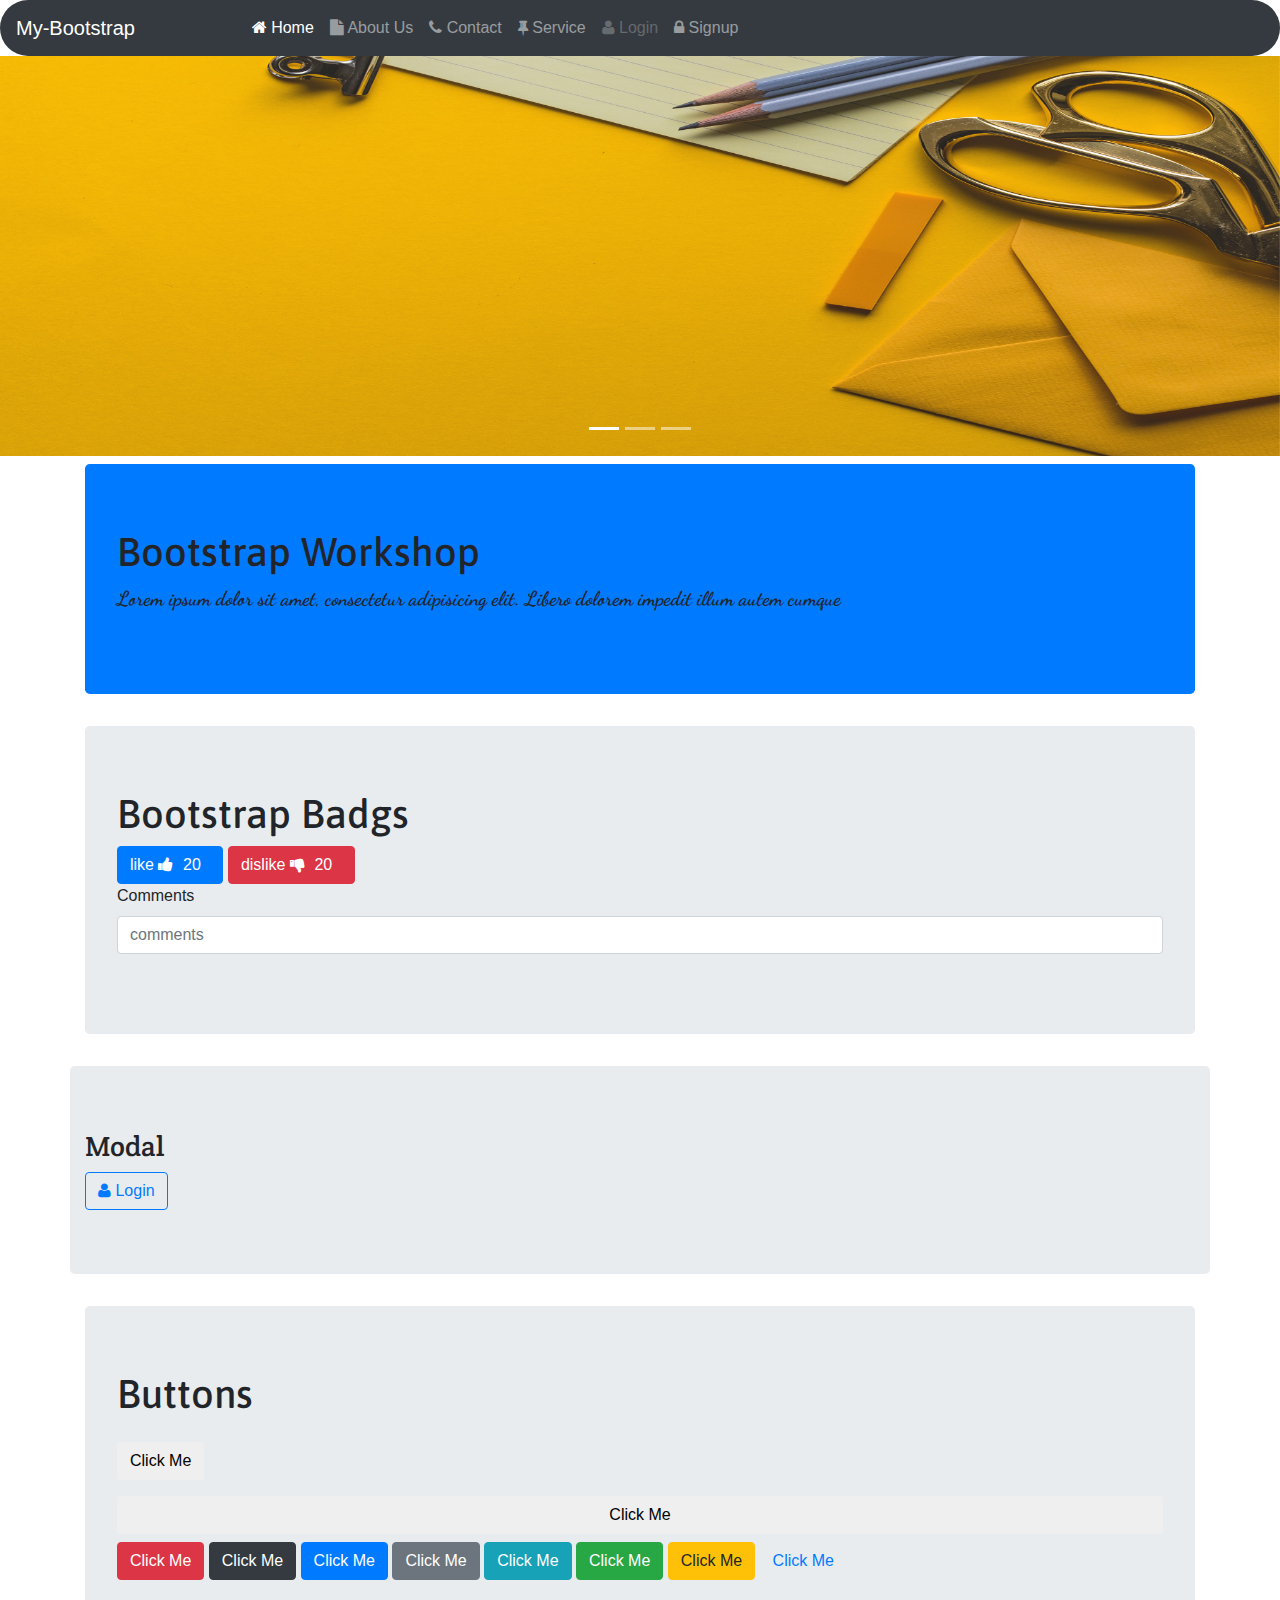
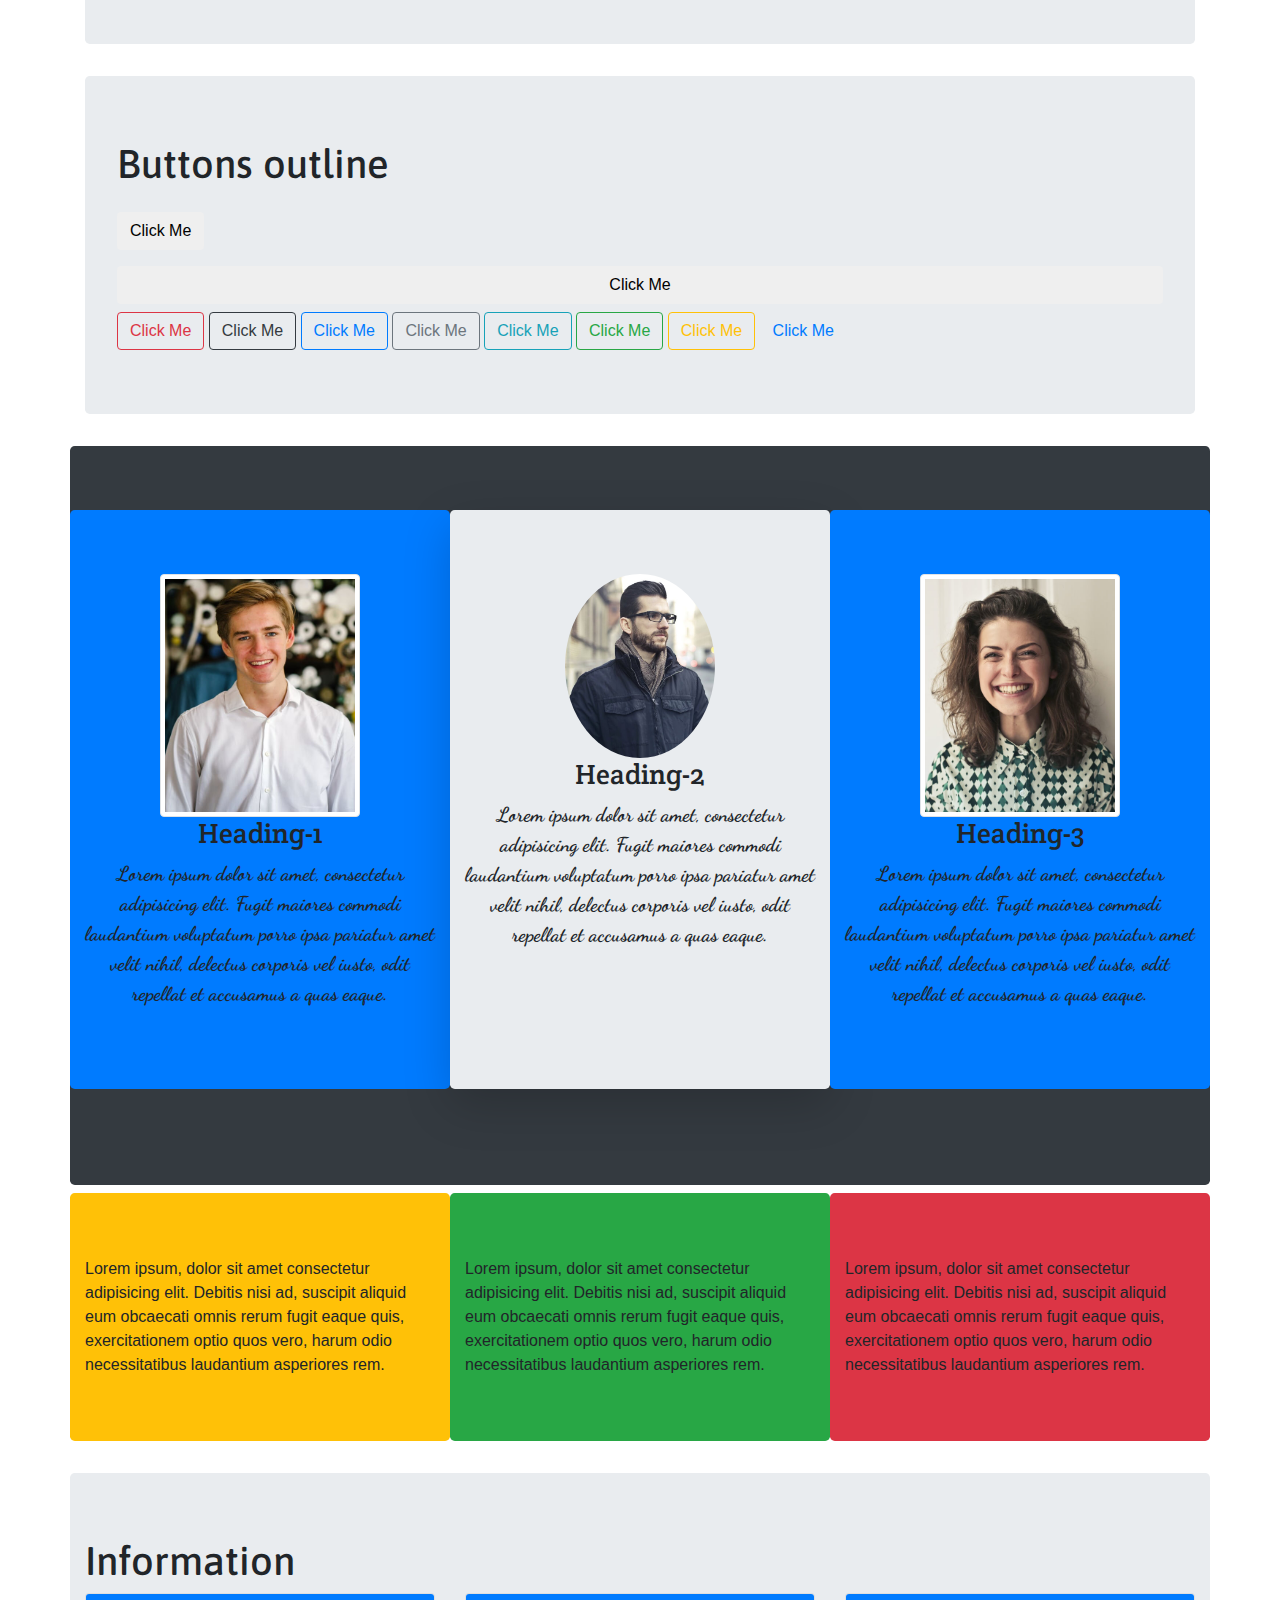
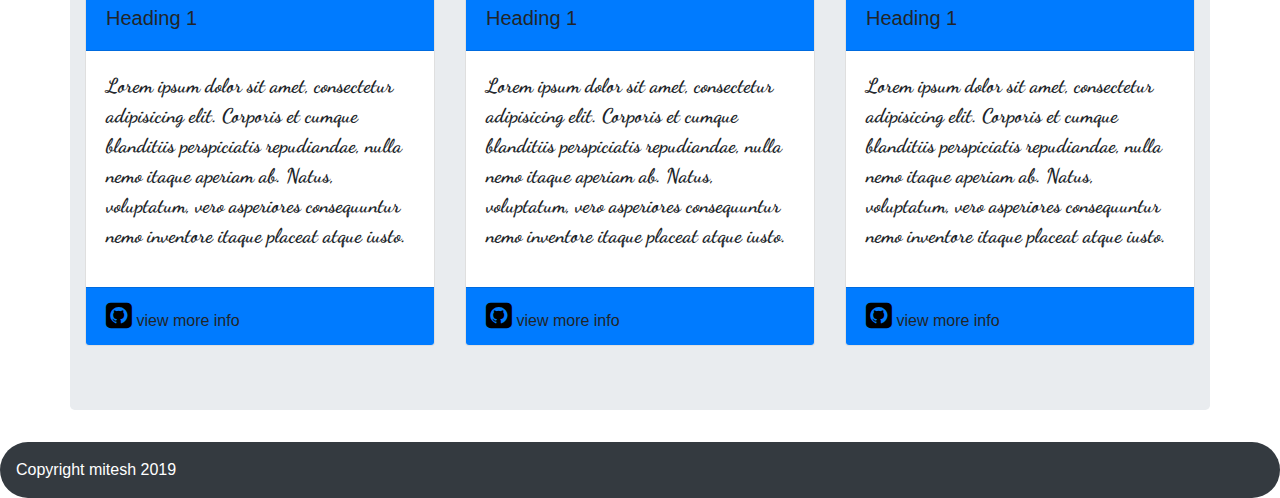
<file: Bootstrap/index.html>
<!DOCTYPE html>
<html>
<head>
	<meta charset="utf-8">
	<meta content="width=device-width, initial-scale=1.0" name="viewport">
	<title>MyWeb Template</title>
	
	
	<script src="lib/bootstrap/js/jquery.js"></script>	
	
	<link rel="stylesheet"  href="lib/bootstrap/css/bootstrap.min.css">
	<link rel="stylesheet"  href="lib/bootstrap/css/bootstrap-grid.min.css">
	<link rel="stylesheet"  href="lib/bootstrap/css/bootstrap-reboot.min.css">	
	<link rel="stylesheet" href="lib/font-awesome/css/font-awesome.min.css">
	<link rel="stylesheet" href="css/style.css">
	<link href="https://fonts.googleapis.com/css?family=Asap|Crete+Round|Dancing+Script|Montserrat" rel="stylesheet">

</head>
	
	
</head>
<body>

	
	<nav class="navbar navbar-expand-md bg-dark navbar-dark sticky-top">
  <!-- Brand -->
  <a class="navbar-brand" href="#">My-Bootstrap</a>
		
		 <!-- Toggler/collapsibe Button -->
  <button class="navbar-toggler" type="button" data-toggle="collapse" data-target="#collapsibleNavbar">
    <i class="fa fa-ellipsis-v"></i>
  </button>
		<!-- Navbar links -->
  <div class="collapse navbar-collapse" id="collapsibleNavbar">
		<ul class="navbar-nav offset-1 ">
			<li class="nav-item"> <a href="#" class="nav-link active"><i class="fa fa-home"></i>
			Home</a> </li>
			<li class="nav-item"> <a href="./aboutus.html" class="nav-link"><i class="fa fa-file"></i>
			About Us</a> </li>
			<li class="nav-item"> <a href="#" class="nav-link"><i class="fa fa-phone"></i>
			Contact</a> </li>
			<li class="nav-item"> <a href="#" class="nav-link"><i class="fa fa-thumb-tack"></i>
			Service</a> </li>
			<li class="nav-item "> <a href="#" class="nav-link disabled "><i class="fa fa-user"></i>
			Login</a> </li>
			<li class="nav-item"> <a href="#" class="nav-link"><i class="fa fa-lock"></i>
			Signup</a> </li>
		</ul>
		</div>

	</nav>

<div class="carousel slide " id="demo" data-ride="carousel">
	<ul class="carousel-indicators">
		<li data-target="#demo" class="active" data-slide-to="0"></li>
		<li data-target="#demo"  data-slide-to="1"></li>
		<li data-target="#demo"  data-slide-to="2"></li>
	</ul>
	<div class="carousel-inner">
		<div class="carousel-item active">
			<img src="./img/bg1.jpg" alt="">
		</div>
		<div class="carousel-item ">
			<img src="./img/bg2.jpg" alt="">
		</div>
		<div class="carousel-item ">
			<img src="./img/bg3.jpg" alt="">
		</div>
		
	</div>
</div>
<div class="container">
	<div class="jumbotron bg-primary mt-2">
		<h1>Bootstrap Workshop</h1>
		<p>Lorem ipsum dolor sit amet, consectetur adipisicing elit. Libero dolorem impedit illum autem cumque</p>

	</div>

</div>
<div class="container">
	<div class="jumbotron  mt-2">
		<h1>Bootstrap Badgs</h1>
		<button class="btn btn-primary">like <i class="fa fa-thumbs-up">
		</i><span class="badge-default badge-pill  rounded ">20</span></button>
		
		<button class="btn btn-danger">dislike <i class="fa fa-thumbs-down">
		</i><span class="badge-default badge-pill ">20</span></button>

			<div class="form-group">
			    <label for="email">Comments</label>
			    <input type="email" class="form-control" id="comments" placeholder="comments">
			  </div>
			</div>

</div>

<div class="container jumbotron">
	<h3>Modal</h3>
	<button class="btn btn-outline-primary" data-toggle="modal" data-target="#myform">
		<i class="fa fa-user"></i> Login
	</button>

	<div id="myform" class="modal fade" role="dialog">
		<div class="modal-dialog">
			<div class="modal-content">
				<div class="modal-header">
					<h5>Login</h5>
					<button type="button" class="close" data-dismiss="modal">&times;</button>
				</div>
				<div class="modal-body">
					<form action="/action_page.php">
						  <div class="form-group">
						    <label for="email">Email address:</label>
						    <input type="email" class="form-control" id="email">
						  </div>
						  <div class="form-group">
						    <label for="pwd">Password:</label>
						    <input type="password" class="form-control" id="pwd">
						  </div>
						  <div class="form-group form-check">
						    <label class="form-check-label">
						      <input class="form-check-input" type="checkbox"> Remember me
						    </label>
						  </div>
 					</form>
				</div>
				<div class="modal-footer">
					<button type="button" class="btn btn-primary" data-dismiss="modal">Login</button>
				</div>
			</div>
			
		</div>
	</div>
</div>
<div class="container">
	<div class="jumbotron  mt-2">
		<h1 >Buttons</h1>
		<button class="btn mt-3">Click Me</button>
		<button class="btn btn-block mt-3 mb-2">Click Me</button>
		<button class="btn btn-danger ">Click Me</button>
		<button class="btn btn-dark">Click Me</button>
		<button class="btn btn-primary">Click Me</button>
		<button class="btn btn-secondary">Click Me</button>
		<button class="btn btn-info">Click Me</button>
		<button class="btn btn-success">Click Me</button>
		<button class="btn btn-warning">Click Me</button>
		<button class="btn btn-link">Click Me</button>
	</div>
	
</div>

<div class="container">
	<div class="jumbotron  mt-2">
		<h1 >Buttons outline</h1>
		<button class="btn mt-3">Click Me</button>
		<button class="btn btn-block mt-3 mb-2">Click Me</button>
		<button class="btn btn-outline-danger ">Click Me</button>
		<button class="btn btn-outline-dark">Click Me</button>
		<button class="btn btn-outline-primary">Click Me</button>
		<button class="btn btn-outline-secondary">Click Me</button>
		<button class="btn btn-outline-info">Click Me</button>
		<button class="btn btn-outline-success">Click Me</button>
		<button class="btn btn-outline-warning">Click Me</button>
		<button class="btn btn-link">Click Me</button>
	</div>
	
</div>

<div class="container jumbotron text-center bg-dark mb-2 ">
	<div class="row">
		<div class="col-sm-4 jumbotron bg-primary">
			<a href="#"><img src="img/1.jpg" height="100" width="200" alt="no" class="img-thumbnail"></a>
			<h3>Heading-1</h3>
			<p>Lorem ipsum dolor sit amet, consectetur adipisicing elit. Fugit maiores commodi laudantium voluptatum porro ipsa pariatur amet velit nihil, delectus corporis vel iusto, odit repellat et accusamus a quas eaque.</p>
		</div>
		<div class="col-sm-4  shadow-lg jumbotron">
			<a href="#"><img src="img/2.jpg" height="150" width="150" alt="no" class="rounded-circle img-fluid"></a>
			<h3 >Heading-2</h3>
			<p>Lorem ipsum dolor sit amet, consectetur adipisicing elit. Fugit maiores commodi laudantium voluptatum porro ipsa pariatur amet velit nihil, delectus corporis vel iusto, odit repellat et accusamus a quas eaque.</p>

		</div>
		<div class="col-sm-4 jumbotron bg-primary">
			<a href="#"><img src="img/3.jpg" height="100" width="200" alt="no" class="img-thumbnail"></a>
			<h3>Heading-3</h3>
			<p>Lorem ipsum dolor sit amet, consectetur adipisicing elit. Fugit maiores commodi laudantium voluptatum porro ipsa pariatur amet velit nihil, delectus corporis vel iusto, odit repellat et accusamus a quas eaque.</p>
		</div>
	</div>
</div>


	<div class="container mt">
		<div class="row">
				<div class="col-sm-4  bg-warning jumbotron">
						Lorem ipsum, dolor sit amet consectetur adipisicing elit. Debitis nisi ad, suscipit aliquid eum obcaecati omnis rerum fugit eaque quis, 
						exercitationem optio quos vero, harum odio necessitatibus laudantium asperiores rem.
				</div>
				<div class="col-sm-4 bg-success jumbotron">
						Lorem ipsum, dolor sit amet consectetur adipisicing elit. Debitis nisi ad, suscipit aliquid eum obcaecati omnis rerum fugit eaque quis, 
						exercitationem optio quos vero, harum odio necessitatibus laudantium asperiores rem.
				</div>
				<div class="col-sm-4 bg-danger jumbotron">
						Lorem ipsum, dolor sit amet consectetur adipisicing elit. Debitis nisi ad, suscipit aliquid eum obcaecati omnis rerum fugit eaque quis, 
						exercitationem optio quos vero, harum odio necessitatibus laudantium asperiores rem.
				</div>
			
		</div>
		
		
	</div>
<div class="container jumbotron">
	<h1>Information </h1>
	<div class="row">
		
		<div class="col-sm-4">
			<div class="card ">
				<div class="card-header bg-primary">
					<h5>Heading 1</h5>
				</div>
				<div class="card-body">
					<p>
						Lorem ipsum dolor sit amet, consectetur adipisicing elit. Corporis et cumque blanditiis perspiciatis repudiandae, nulla nemo itaque aperiam ab. Natus, voluptatum, vero asperiores consequuntur nemo inventore itaque placeat atque iusto.
					</p>
				</div>
				<div class="card-footer bg-primary">
					<a href="#">
						<i class="fa fa-github-square"></i>
					</a>
					view more info
				</div>
			</div>
		</div>

		<div class="col-sm-4">
			<div class="card">
				<div class="card-header bg-primary">
					<h5>Heading 1</h5>
				</div>
				<div class="card-body">
					<p>
						Lorem ipsum dolor sit amet, consectetur adipisicing elit. Corporis et cumque blanditiis perspiciatis repudiandae, nulla nemo itaque aperiam ab. Natus, voluptatum, vero asperiores consequuntur nemo inventore itaque placeat atque iusto.
					</p>
				</div>
				<div class="card-footer bg-primary">
					<a href="#">
						<i class="fa fa-github-square"></i>
					</a>
					view more info
				</div>
			</div>
		</div>

		<div class="col-sm-4">
			<div class="card">
				<div class="card-header bg-primary">
					<h5>Heading 1</h5>
				</div>
				<div class="card-body">
					<p>
						Lorem ipsum dolor sit amet, consectetur adipisicing elit. Corporis et cumque blanditiis perspiciatis repudiandae, nulla nemo itaque aperiam ab. Natus, voluptatum, vero asperiores consequuntur nemo inventore itaque placeat atque iusto.
					</p>
				</div>
				<div class="card-footer bg-primary">
					<a href="#">
						<i class="fa fa-github-square"></i>
					</a>
					view more info
				</div>
			</div>
		</div>
</div>
</div>

<div class="">
	
</div>

	<!---footer-->
	<nav class="navbar navbar-expand-md bg-dark navbar-dark mt-3 sticky-bottom" >
		<div class="navbar-text">
			<a href="#">Copyright mitesh 2019</a>
		</div>
	</nav>
	

	
	
	<script type="text/javascript" src="lib/bootstrap/js/bootstrap.min.js"></script>
	
	<script type="text/javascript" src="js/style.js"></script>

	

	
</body>
</html>
</file>
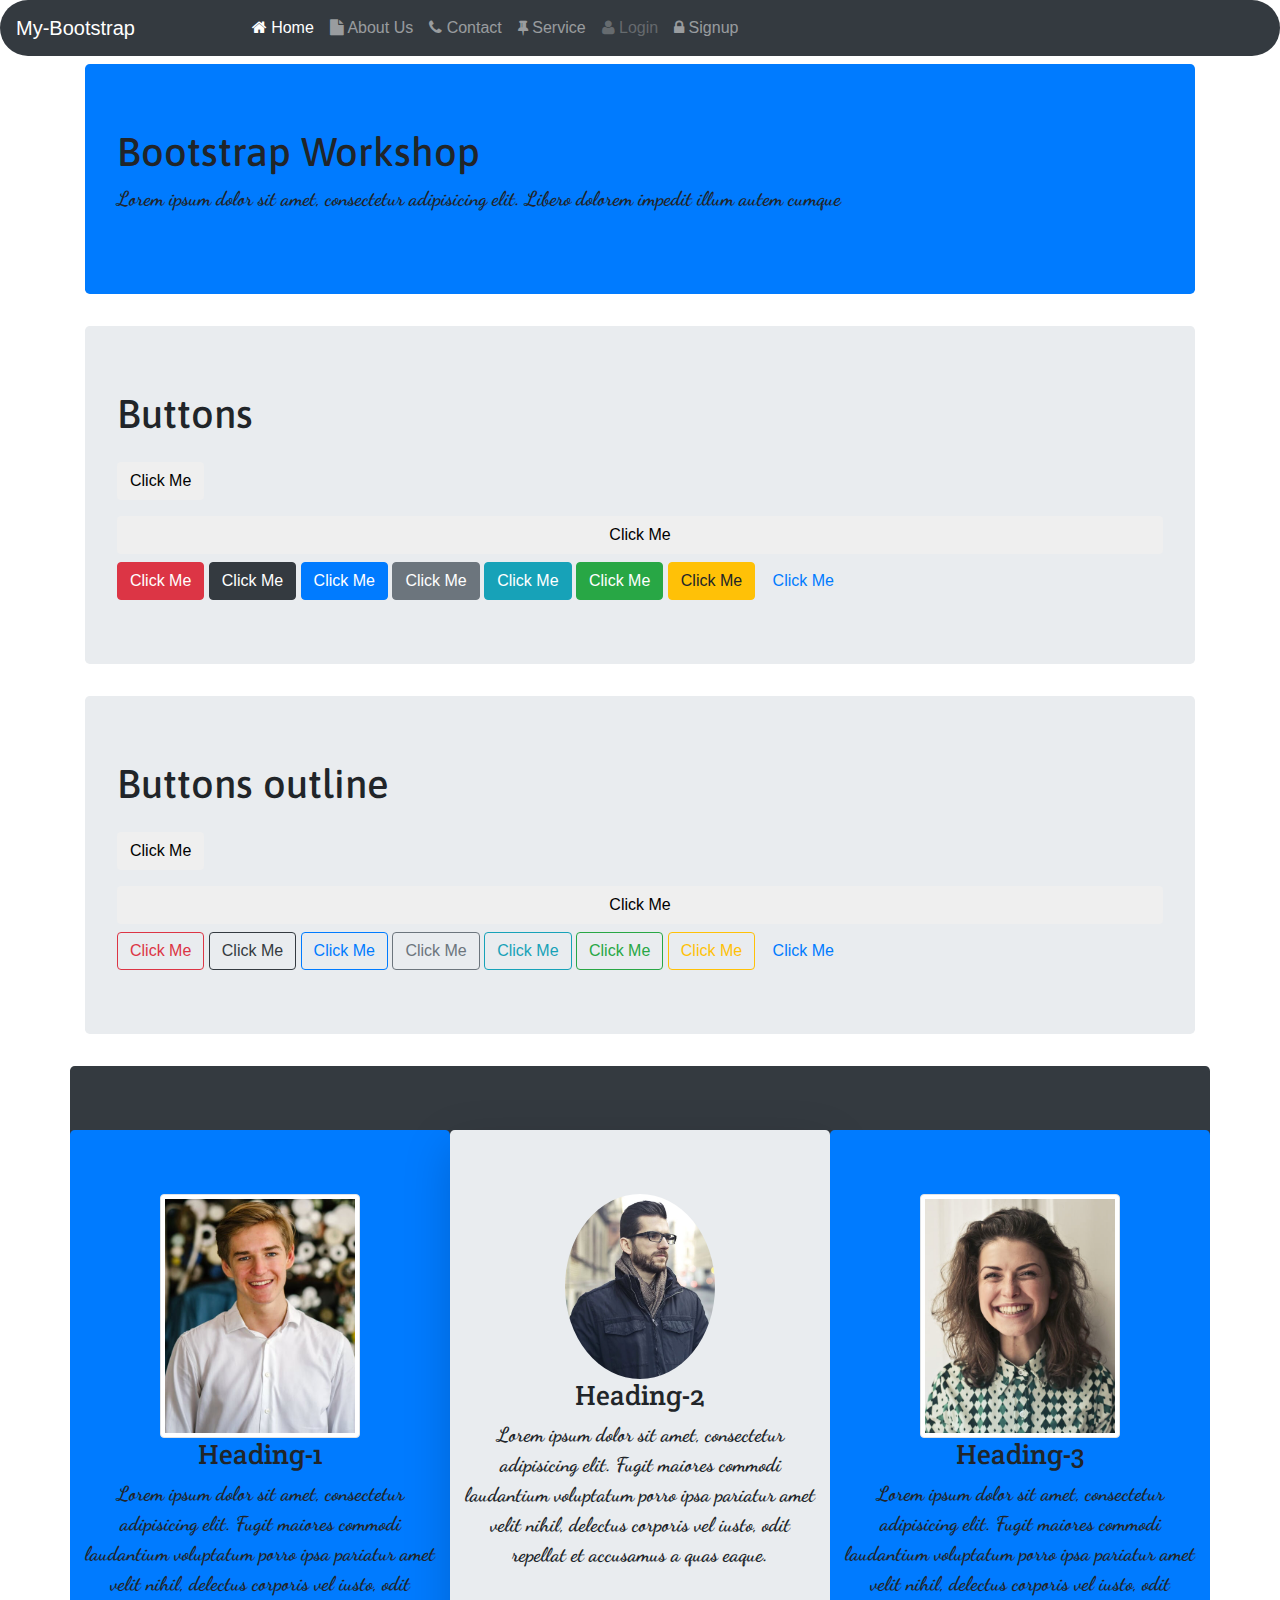
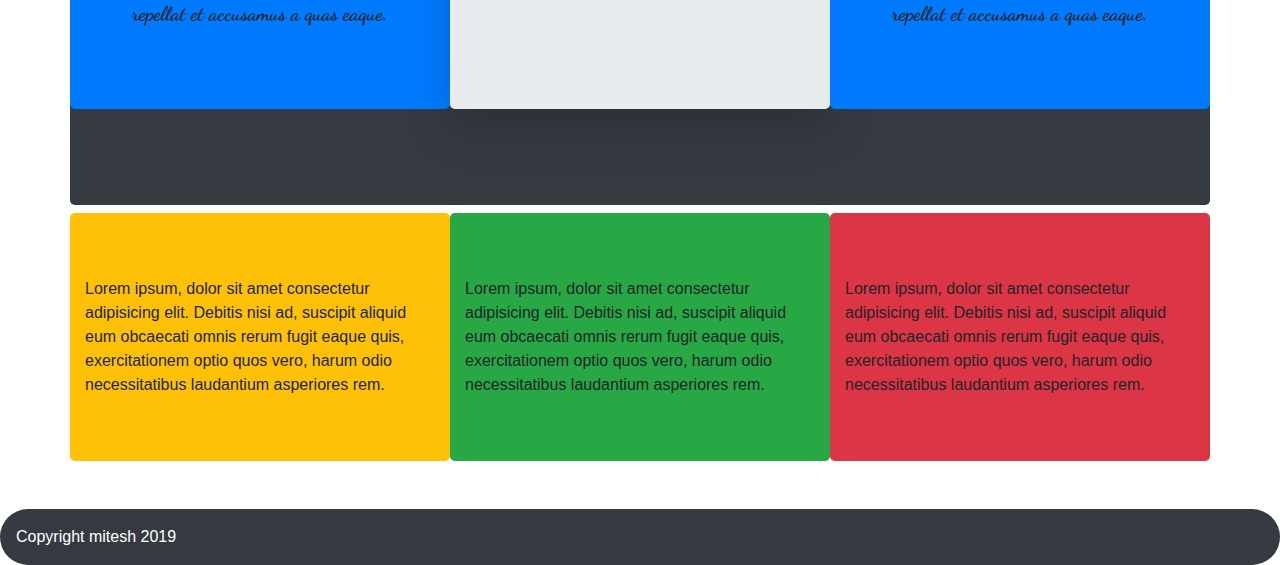
<file: Bootstrap/aboutus.html>
<!DOCTYPE html>
<html>
<head>
	<meta charset="utf-8">
	<meta content="width=device-width, initial-scale=1.0" name="viewport">
	<title>MyWeb Template</title>
	
	
	<script src="lib/bootstrap/js/jquery.js"></script>	
	
	<link rel="stylesheet"  href="lib/bootstrap/css/bootstrap.min.css">
	<link rel="stylesheet"  href="lib/bootstrap/css/bootstrap-grid.min.css">
	<link rel="stylesheet"  href="lib/bootstrap/css/bootstrap-reboot.min.css">	
	<link rel="stylesheet" href="lib/font-awesome/css/font-awesome.min.css">
	<link rel="stylesheet" href="css/style.css">
	<link href="https://fonts.googleapis.com/css?family=Asap|Crete+Round|Dancing+Script|Montserrat" rel="stylesheet">

</head>
	
	
</head>
<body>

	
	<nav class="navbar navbar-expand-md bg-dark navbar-dark sticky-top">
  <!-- Brand -->
  <a class="navbar-brand" href="#">My-Bootstrap</a>
		
		 <!-- Toggler/collapsibe Button -->
  <button class="navbar-toggler" type="button" data-toggle="collapse" data-target="#collapsibleNavbar">
    <i class="fa fa-ellipsis-v"></i>
  </button>
		<!-- Navbar links -->
  <div class="collapse navbar-collapse" id="collapsibleNavbar">
		<ul class="navbar-nav offset-1 ">
			<li class="nav-item"> <a href="#" class="nav-link active"><i class="fa fa-home"></i>
			Home</a> </li>
			<li class="nav-item"> <a href="./aboutus.html" class="nav-link"><i class="fa fa-file"></i>
			About Us</a> </li>
			<li class="nav-item"> <a href="#" class="nav-link"><i class="fa fa-phone"></i>
			Contact</a> </li>
			<li class="nav-item"> <a href="#" class="nav-link"><i class="fa fa-thumb-tack"></i>
			Service</a> </li>
			<li class="nav-item "> <a href="#" class="nav-link disabled "><i class="fa fa-user"></i>
			Login</a> </li>
			<li class="nav-item"> <a href="#" class="nav-link"><i class="fa fa-lock"></i>
			Signup</a> </li>
		</ul>
		</div>

	</nav>


<div class="container">
	<div class="jumbotron bg-primary mt-2">
		<h1>Bootstrap Workshop</h1>
		<p>Lorem ipsum dolor sit amet, consectetur adipisicing elit. Libero dolorem impedit illum autem cumque</p>

	</div>

</div>

<div class="container">
	<div class="jumbotron  mt-2">
		<h1 >Buttons</h1>
		<button class="btn mt-3">Click Me</button>
		<button class="btn btn-block mt-3 mb-2">Click Me</button>
		<button class="btn btn-danger ">Click Me</button>
		<button class="btn btn-dark">Click Me</button>
		<button class="btn btn-primary">Click Me</button>
		<button class="btn btn-secondary">Click Me</button>
		<button class="btn btn-info">Click Me</button>
		<button class="btn btn-success">Click Me</button>
		<button class="btn btn-warning">Click Me</button>
		<button class="btn btn-link">Click Me</button>
	</div>
	
</div>

<div class="container">
	<div class="jumbotron  mt-2">
		<h1 >Buttons outline</h1>
		<button class="btn mt-3">Click Me</button>
		<button class="btn btn-block mt-3 mb-2">Click Me</button>
		<button class="btn btn-outline-danger ">Click Me</button>
		<button class="btn btn-outline-dark">Click Me</button>
		<button class="btn btn-outline-primary">Click Me</button>
		<button class="btn btn-outline-secondary">Click Me</button>
		<button class="btn btn-outline-info">Click Me</button>
		<button class="btn btn-outline-success">Click Me</button>
		<button class="btn btn-outline-warning">Click Me</button>
		<button class="btn btn-link">Click Me</button>
	</div>
	
</div>

<div class="container jumbotron text-center bg-dark mb-2 ">
	<div class="row">
		<div class="col-sm-4 jumbotron bg-primary">
			<a href="#"><img src="img/1.jpg" height="100" width="200" alt="no" class="img-thumbnail"></a>
			<h3>Heading-1</h3>
			<p>Lorem ipsum dolor sit amet, consectetur adipisicing elit. Fugit maiores commodi laudantium voluptatum porro ipsa pariatur amet velit nihil, delectus corporis vel iusto, odit repellat et accusamus a quas eaque.</p>
		</div>
		<div class="col-sm-4  shadow-lg jumbotron">
			<a href="#"><img src="img/2.jpg" height="150" width="150" alt="no" class="rounded-circle img-fluid"></a>
			<h3 >Heading-2</h3>
			<p>Lorem ipsum dolor sit amet, consectetur adipisicing elit. Fugit maiores commodi laudantium voluptatum porro ipsa pariatur amet velit nihil, delectus corporis vel iusto, odit repellat et accusamus a quas eaque.</p>

		</div>
		<div class="col-sm-4 jumbotron bg-primary">
			<a href="#"><img src="img/3.jpg" height="100" width="200" alt="no" class="img-thumbnail"></a>
			<h3>Heading-3</h3>
			<p>Lorem ipsum dolor sit amet, consectetur adipisicing elit. Fugit maiores commodi laudantium voluptatum porro ipsa pariatur amet velit nihil, delectus corporis vel iusto, odit repellat et accusamus a quas eaque.</p>
		</div>
	</div>
</div>


	<div class="container mt">
		<div class="row">
				<div class="col-sm-4  bg-warning jumbotron">
						Lorem ipsum, dolor sit amet consectetur adipisicing elit. Debitis nisi ad, suscipit aliquid eum obcaecati omnis rerum fugit eaque quis, 
						exercitationem optio quos vero, harum odio necessitatibus laudantium asperiores rem.
				</div>
				<div class="col-sm-4 bg-success jumbotron">
						Lorem ipsum, dolor sit amet consectetur adipisicing elit. Debitis nisi ad, suscipit aliquid eum obcaecati omnis rerum fugit eaque quis, 
						exercitationem optio quos vero, harum odio necessitatibus laudantium asperiores rem.
				</div>
				<div class="col-sm-4 bg-danger jumbotron">
						Lorem ipsum, dolor sit amet consectetur adipisicing elit. Debitis nisi ad, suscipit aliquid eum obcaecati omnis rerum fugit eaque quis, 
						exercitationem optio quos vero, harum odio necessitatibus laudantium asperiores rem.
				</div>
			
		</div>
		
		
	</div>

	

	<!---footer-->
	<nav class="navbar navbar-expand-md bg-dark navbar-dark mt-3 sticky-bottom" >
		<div class="navbar-text">
			<a href="#">Copyright mitesh 2019</a>
		</div>
	</nav>
	

	
	
	<script type="text/javascript" src="lib/bootstrap/js/bootstrap.min.js"></script>
	
	<script type="text/javascript" src="js/style.js"></script>

	

	
</body>
</html>
</file>
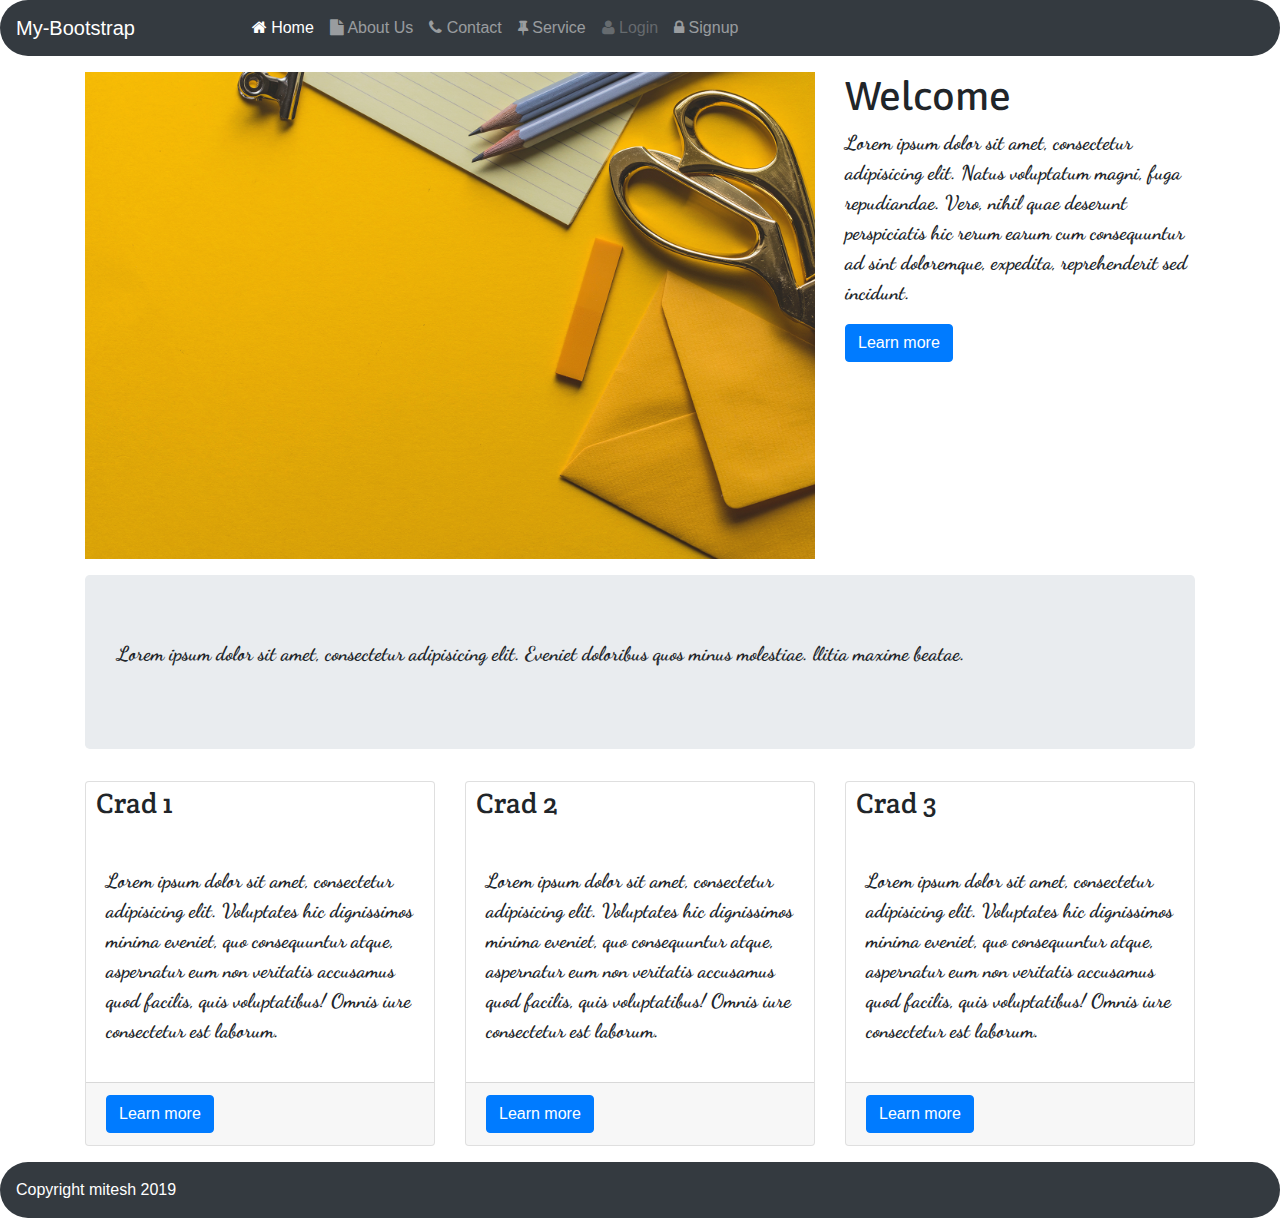
<file: Bootstrap/index1.html>
<!DOCTYPE html>
<html>
<head>
	<meta charset="utf-8">
	<meta content="width=device-width, initial-scale=1.0" name="viewport">
	<title>MyWeb Template</title>
	
	
	<script src="lib/bootstrap/js/jquery.js"></script>	
	
	<link rel="stylesheet"  href="lib/bootstrap/css/bootstrap.min.css">
	<link rel="stylesheet"  href="lib/bootstrap/css/bootstrap-grid.min.css">
	<link rel="stylesheet"  href="lib/bootstrap/css/bootstrap-reboot.min.css">	
	<link rel="stylesheet" href="lib/font-awesome/css/font-awesome.min.css">
	<link rel="stylesheet" href="css/style.css">
	<link href="https://fonts.googleapis.com/css?family=Asap|Crete+Round|Dancing+Script|Montserrat" rel="stylesheet">

</head>
	
	
</head>
<body>

	
	<nav class="navbar navbar-expand-md bg-dark navbar-dark sticky-top">
  <!-- Brand -->
  <a class="navbar-brand" href="#">My-Bootstrap</a>
		
		 <!-- Toggler/collapsibe Button -->
  <button class="navbar-toggler" type="button" data-toggle="collapse" data-target="#collapsibleNavbar">
    <i class="fa fa-ellipsis-v"></i>
  </button>
		<!-- Navbar links -->
  <div class="collapse navbar-collapse" id="collapsibleNavbar">
		<ul class="navbar-nav offset-1 ">
			<li class="nav-item"> <a href="#" class="nav-link active"><i class="fa fa-home"></i>
			Home</a> </li>
			<li class="nav-item"> <a href="./aboutus.html" class="nav-link"><i class="fa fa-file"></i>
			About Us</a> </li>
			<li class="nav-item"> <a href="#" class="nav-link"><i class="fa fa-phone"></i>
			Contact</a> </li>
			<li class="nav-item"> <a href="#" class="nav-link"><i class="fa fa-thumb-tack"></i>
			Service</a> </li>
			<li class="nav-item "> <a href="#" class="nav-link disabled "><i class="fa fa-user"></i>
			Login</a> </li>
			<li class="nav-item"> <a href="#" class="nav-link"><i class="fa fa-lock"></i>
			Signup</a> </li>
		</ul>
		</div>

	</nav>
			
			<div class="container mt-3">
				<div class="row">
					<div class="col-sm-8">
						<img src="./img/bg1.jpg" alt="" >
					</div>
					
					<div class="col-sm-4">
						<h1>Welcome</h1>
						<p>Lorem ipsum dolor sit amet, consectetur adipisicing elit. Natus voluptatum magni, fuga repudiandae. Vero, nihil quae deserunt perspiciatis hic rerum earum cum consequuntur ad sint doloremque, expedita, reprehenderit sed incidunt.</p>
						<button class="btn btn-primary">Learn more</button>
					</div>

					
				</div>
			</div>

			<div class="container  mt-3">
				<div class="jumbotron">
					<p>Lorem ipsum dolor sit amet, consectetur adipisicing elit. Eveniet doloribus quos minus molestiae. llitia maxime beatae.</p>
				</div>
			</div>

			<div class="container">
				<div class="row">
					<div class="col-sm-4">
						<div class="card">
							<div class="card-title">
								<h3>Crad 1</h3>
							</div>
							<div class="card-body">
								<p>Lorem ipsum dolor sit amet, consectetur adipisicing elit. Voluptates hic dignissimos minima eveniet, quo consequuntur atque, aspernatur eum non veritatis accusamus quod facilis, quis voluptatibus! Omnis iure consectetur est laborum.</p>
							</div>
							<div class="card-footer">
								<button class="btn btn-primary">Learn more</button>
							</div>
								
							</div>
						</div>
						<div class="col-sm-4">
						<div class="card">
							<div class="card-title">
								<h3>Crad 2</h3>
							</div>
							<div class="card-body">
								<p>Lorem ipsum dolor sit amet, consectetur adipisicing elit. Voluptates hic dignissimos minima eveniet, quo consequuntur atque, aspernatur eum non veritatis accusamus quod facilis, quis voluptatibus! Omnis iure consectetur est laborum.</p>
							</div>
							<div class="card-footer">
								<button class="btn btn-primary">Learn more</button>
							</div>
								
							</div>
						</div>
						<div class="col-sm-4">
						<div class="card">
							<div class="card-title">
								<h3>Crad 3</h3>
							</div>
							<div class="card-body">
								<p>Lorem ipsum dolor sit amet, consectetur adipisicing elit. Voluptates hic dignissimos minima eveniet, quo consequuntur atque, aspernatur eum non veritatis accusamus quod facilis, quis voluptatibus! Omnis iure consectetur est laborum.</p>
							</div>
							<div class="card-footer">
								<button class="btn btn-primary">Learn more</button>
							</div>
								
							</div>
						</div>
					</div>
				</div>
			</div>


	<!---footer-->
	<nav class="navbar navbar-expand-md bg-dark navbar-dark mt-3 sticky-bottom" >
		<div class="navbar-text text-center">
			<a href="#" class="text-center">Copyright mitesh 2019</a>
		</div>
	</nav>
	

	
	
	<script type="text/javascript" src="lib/bootstrap/js/bootstrap.min.js"></script>
	
	<script type="text/javascript" src="js/style.js"></script>

	

	
</body>
</html>
</file>
<file: Bootstrap/css/style.css>
/*css*/

h3
{
	font-family: 'Crete Round', serif;

}
p
{
	font-family: 'Dancing Script', cursive;
	font-size: 20px;
	font-weight: bold;
}
h1
{
	font-family: 'Asap', sans-serif;
}
.card-footer i
{
	font-size: 30px;
	color: black;
}
.navbar
{
	border-radius: 30px;
}
.col-sm-8 img
{
	width: 100%;
}
.card-title
{
	padding: 5px;
	padding-left: 10px;
}
.carousel-item img
{
	width: 100%;
	height: 400px;
}
</file>
